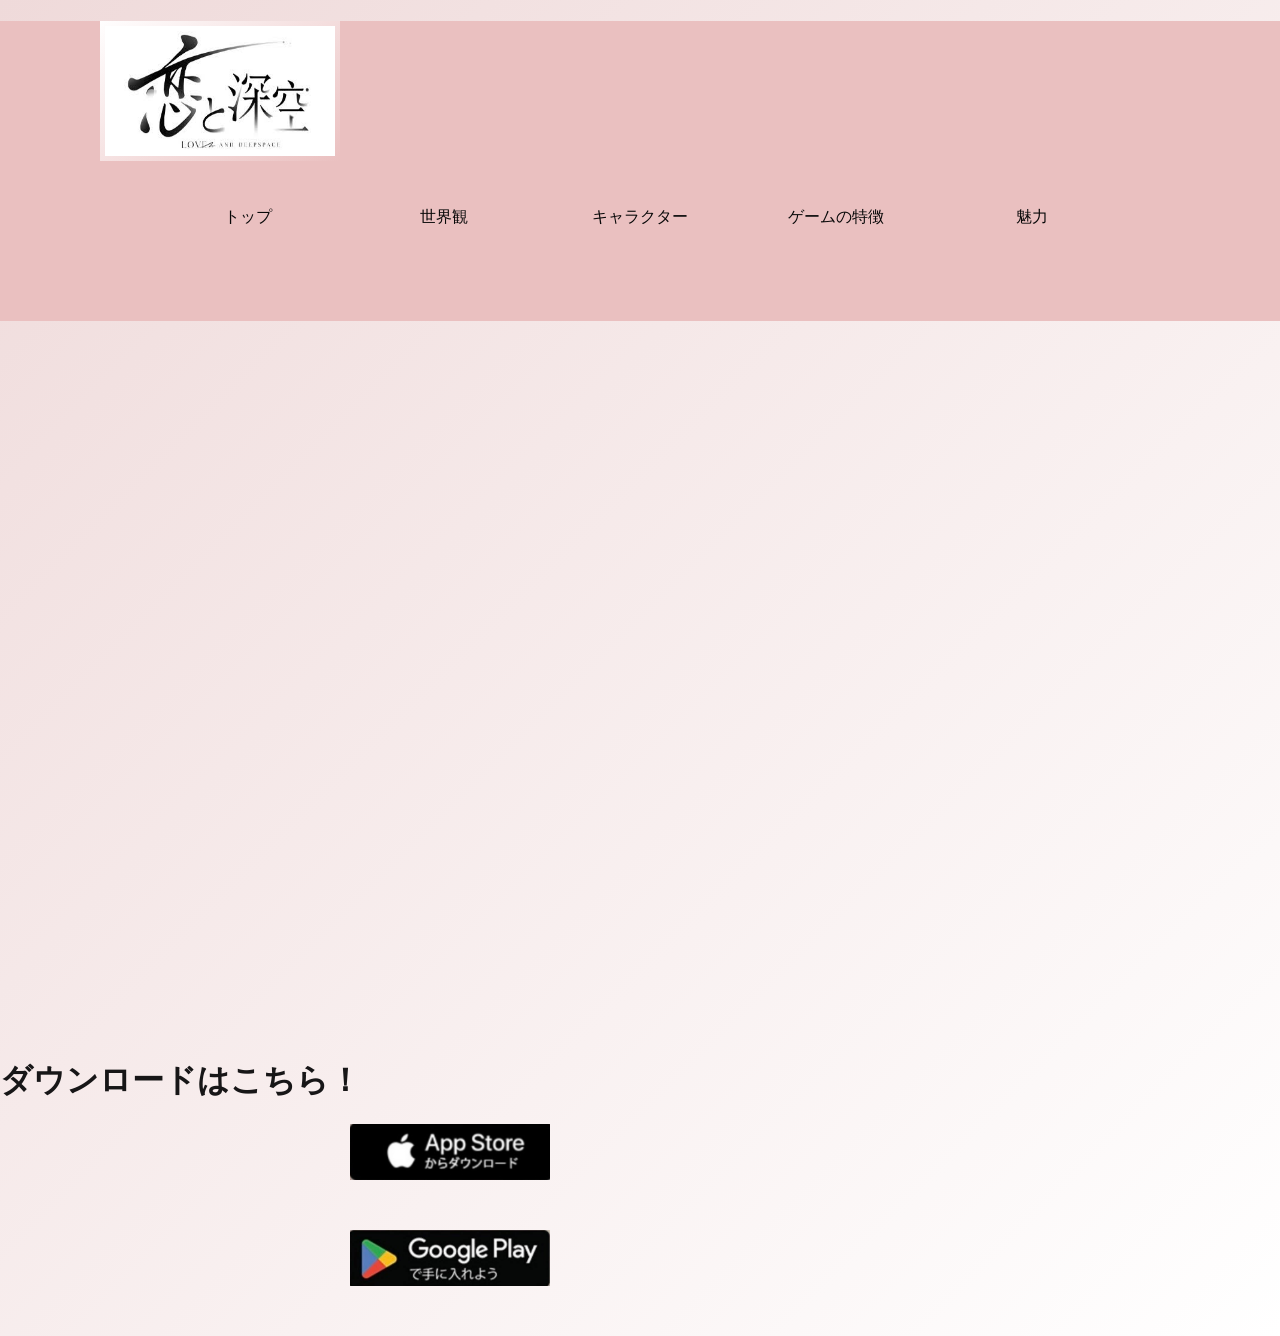
<file: index.html>
<!DOCTYPE html>
<html lang="ja">

<html>
   
    <!-- ヘッダー -->
    <head>
        <meta charset="UTF-8">
        <title>トップ/恋と深空プロモーションページ</title>
        <link rel="stylesheet" href="css/LDSstyle.css">
          <link rel="preconnect" href="https://fonts.googleapis.com">


    </head>



    <body>
      <header>
          <h1><img src="photo/IMG_1602.JPG" alt="ロゴ"></h1>

          <!-- グローバルナビゲーション -->
           <nav id="global_navi">
              <ul>
                 <li class="current"><a href="promotion.html">トップ</a></li>
                 <li><a href="LDSworld.html">世界観</a></li>
                 <li><a href="LDScharacter.html">キャラクター</a></li>
                  <li><a href="LDSgame.html">ゲームの特徴</a></li>
                  <li><a href="LDSpoint.html">魅力</a></li>
             </ul>
            </nav>
      </header>

     <!-- メインビジュアル -->
      
</div>
     <div id="main_visual">
     <p>
        <img src="photo/IMG_1695.jpg" alt="トップ画像">
        <img src="photo/IMG_1691.jpg" alt="トップ画像">
        <img src="photo/IMG_1692.jpg" alt="トップ画像">
        <img src="photo/IMG_1693.jpg" alt="トップ画像">
        <img src="photo/IMG_1694.jpg" alt="トップ画像">
     </p>
     </div>

     
    


       <!-- フッター -->
      <div id="footer">
                      <h1>ダウンロードはこちら！</h1>
                  <h2>
                     <div id="footer_contact"><a href="https://apps.apple.com/jp/app/%E6%81%8B%E3%81%A8%E6%B7%B1%E7%A9%BA/id6443467980"><img src="photo/IMG_1625.jpg" alt="ダウンロードApple"></a></div>
                     <div id="footer_contact"><a href="https://play.google.com/store/apps/details?id=com.papegames.lysk.jp&hl=ja"><img src="photo/IMG_1624.jpg" alt="ダウンロードGoogle"></a></div>
                  </h2>
          </div>   
      </div>
    </body>
</html>
</file>
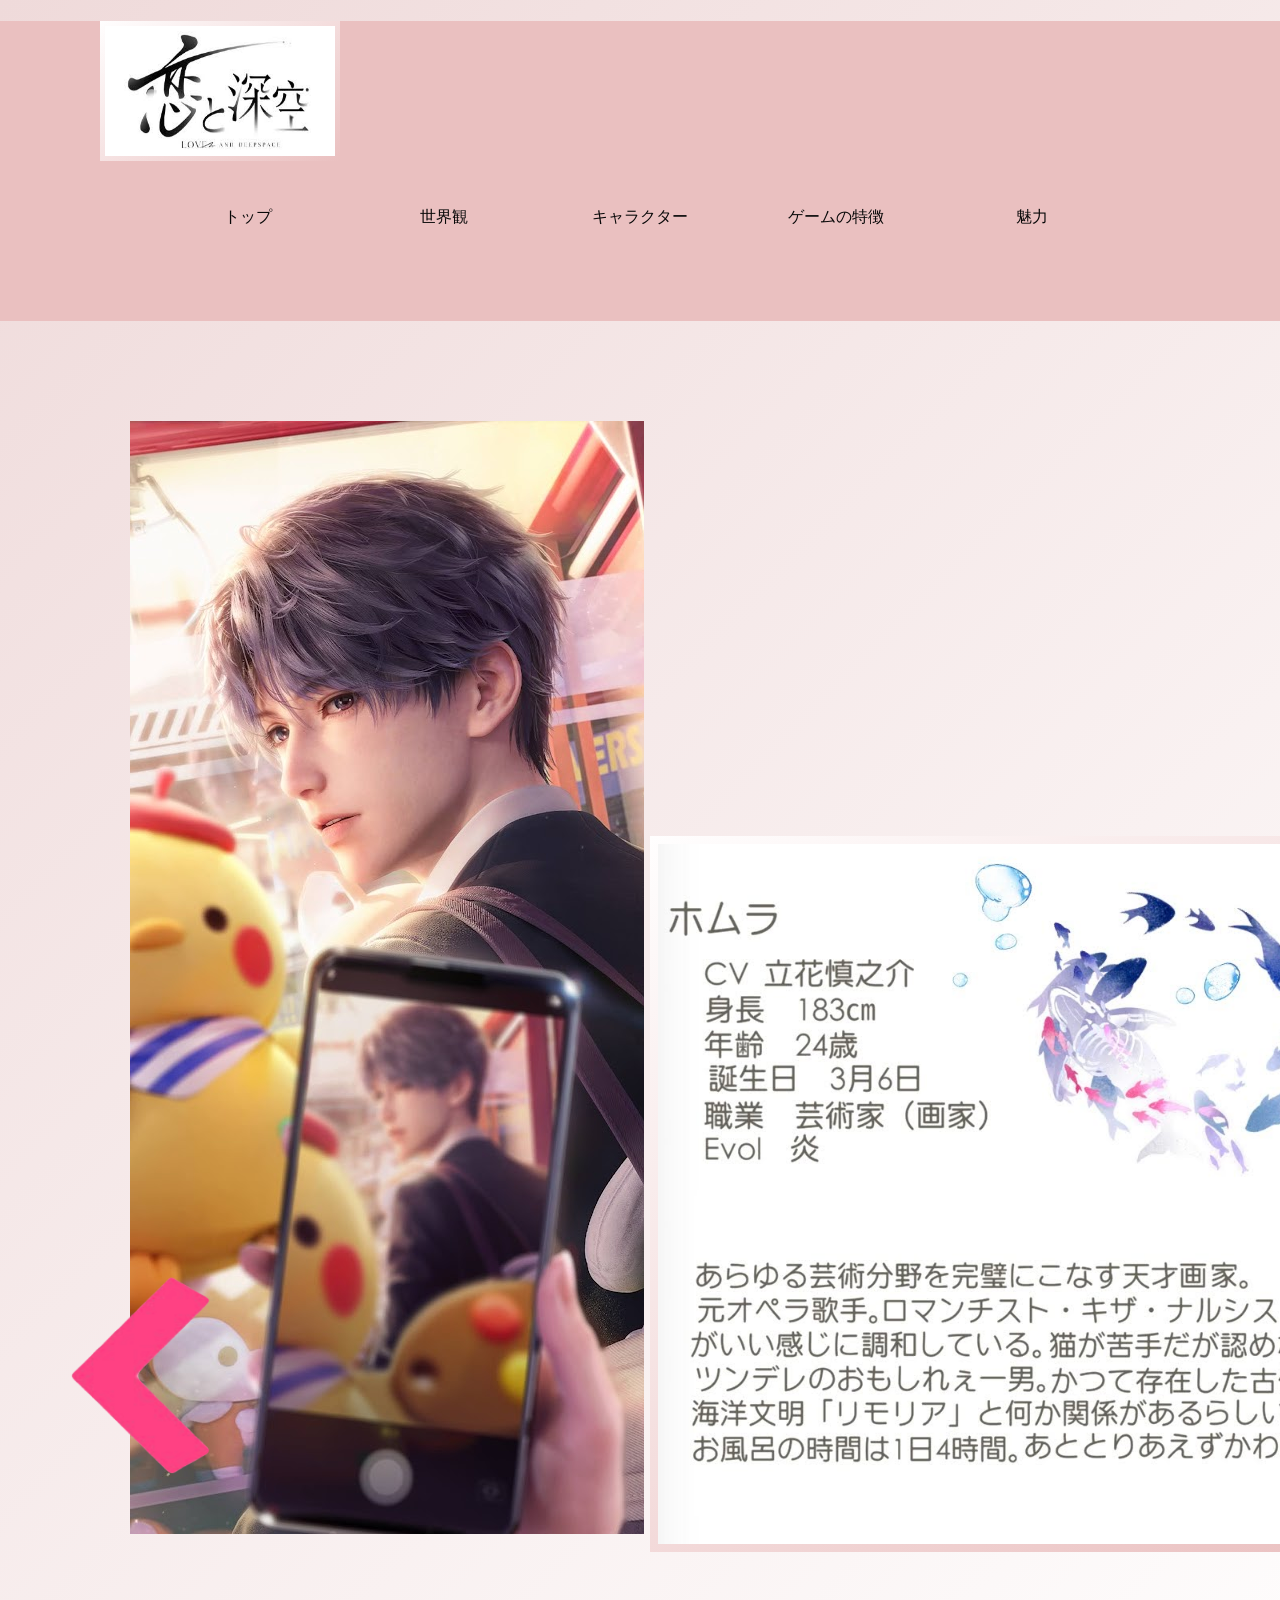
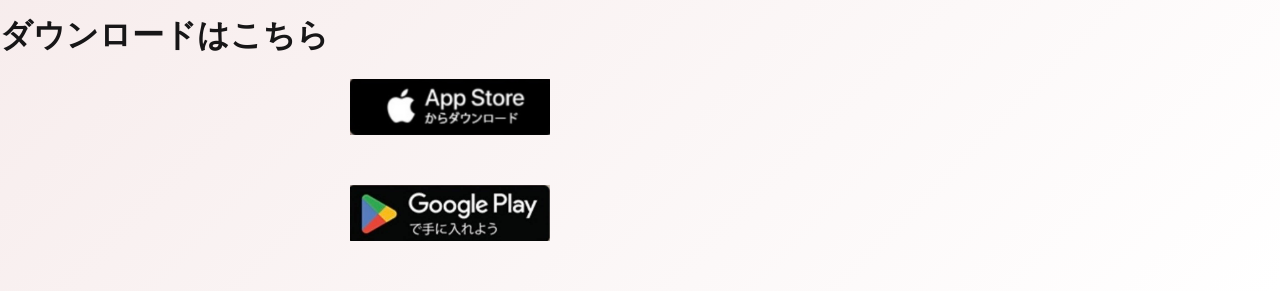
<file: homura.html>
<!DOCTYPE html>
<html lang="ja">

<html>
    <!-- ヘッダー -->
    <head>
        <meta charset="UTF-8">
        <title>トップ/恋と深空プロモーションページ</title>
        <link rel="stylesheet" href="css/LDSstyle.css">
    </head>


    <body>
      <header>
          <h1><img src="photo/IMG_1602.JPG" alt="ロゴ"></h1>

          <!-- グローバルナビゲーション -->
           <nav id="global_navi">
              <ul>
                 <li class="current"><a href="promotion.html">トップ</a></li>
                 <li><a href="LDSworld.html">世界観</a></li>
                 <li><a href="LDScharacter.html">キャラクター</a></li>
                  <li><a href="LDSgame.html">ゲームの特徴</a></li>
                  <li><a href="LDSpoint.html">魅力</a></li>
             </ul>
            </nav>
      </header>

      <wrapper>
          <section id="rei1">
           <img src="photo/IMG_1654.jpg" alt="">
        </section>

        <section id="rei2">
          <img src="photo/IMG_1788.jpg" alt="">
        </section>

         <section id="yajirusi">
        <a href="rei.html"><img src="photo/IMG_1801.PNG"></a>
        </section>
        <section id="yajirusi2">
        <a href="sin.html"><img src="photo/IMG_1800.PNG"></a>
        </section>

      </wrapper>


      <div id="footer">
                      <h1>ダウンロードはこちら</h1>
                  <h2>
                     <div id="footer_contact"><a href="https://apps.apple.com/jp/app/%E6%81%8B%E3%81%A8%E6%B7%B1%E7%A9%BA/id6443467980"><img src="photo/IMG_1625.jpg" alt="ダウンロードApple"></a></div>
                     <div id="footer_contact"><a href="https://play.google.com/store/apps/details?id=com.papegames.lysk.jp&hl=ja"><img src="photo/IMG_1624.jpg" alt="ダウンロードGoogle"></a></div>
                  </h2>
          </div>   
      </div>
    </body>
</html>
</file>
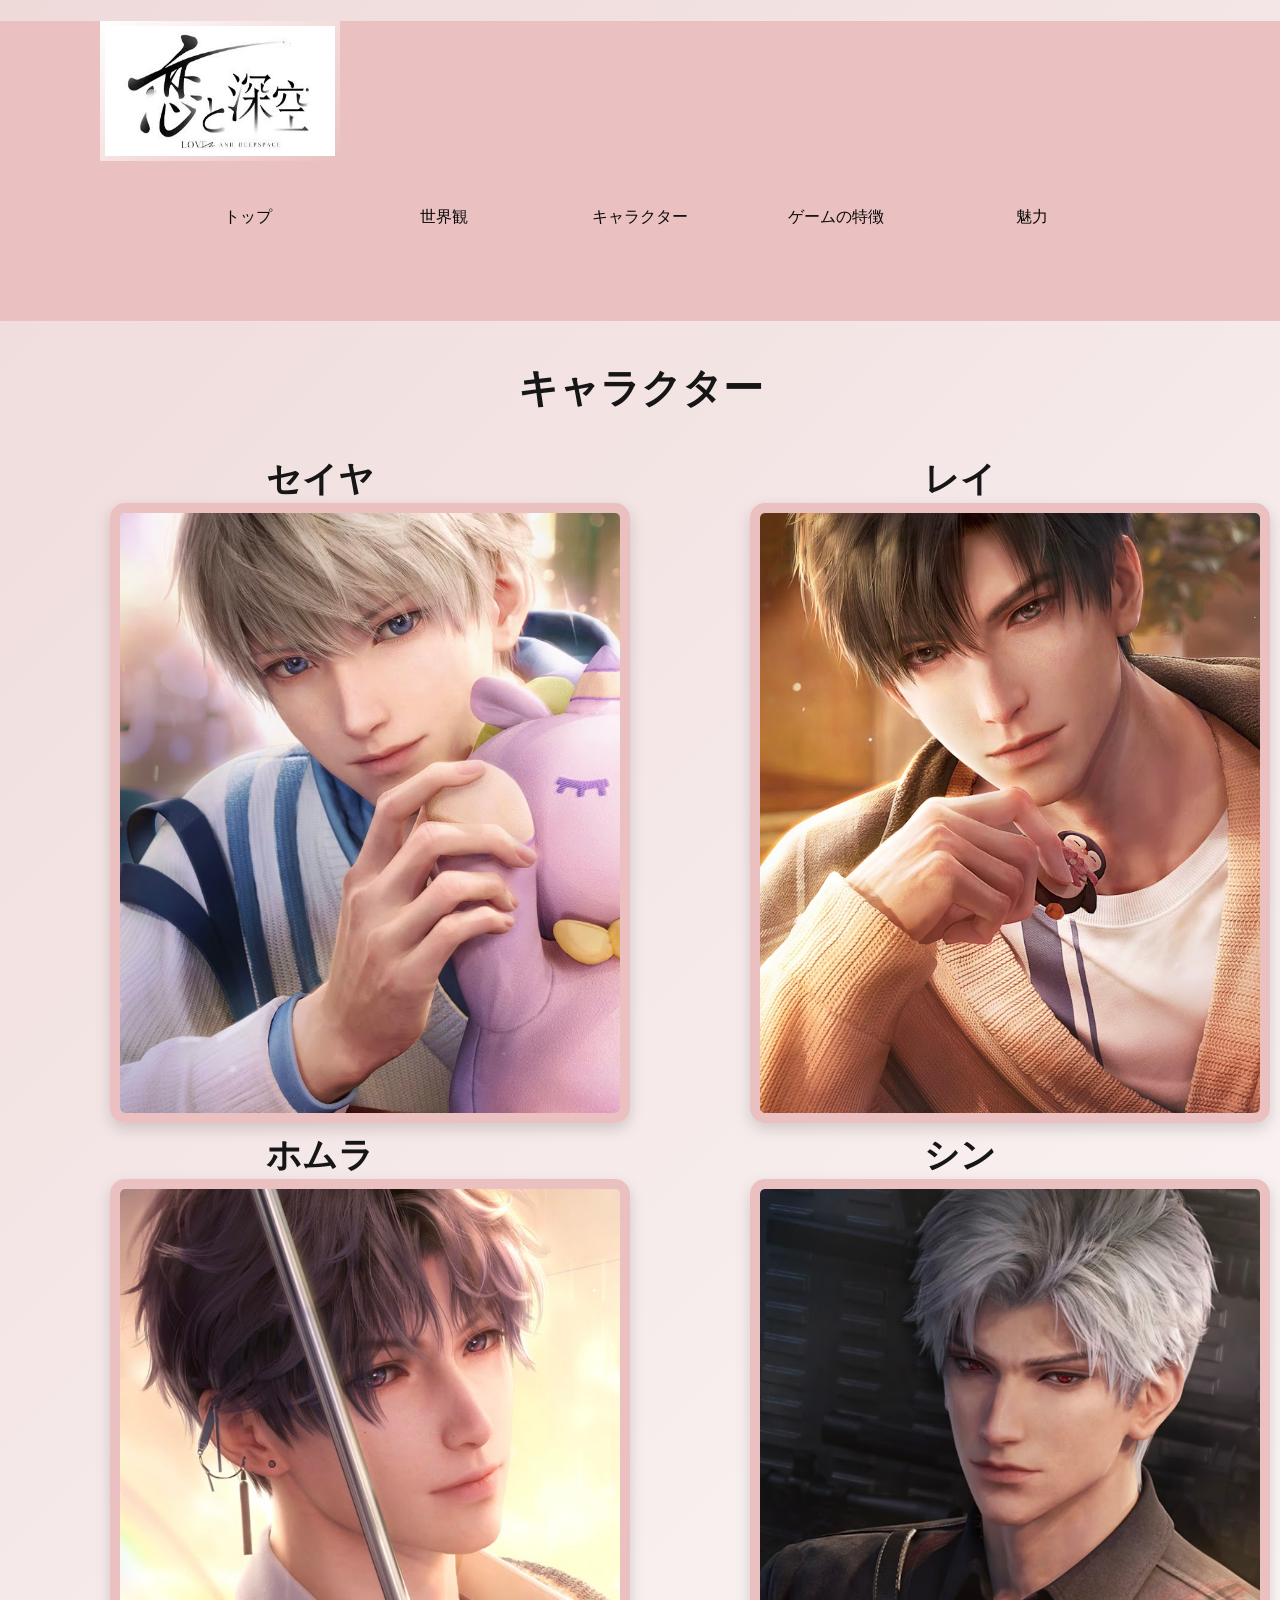
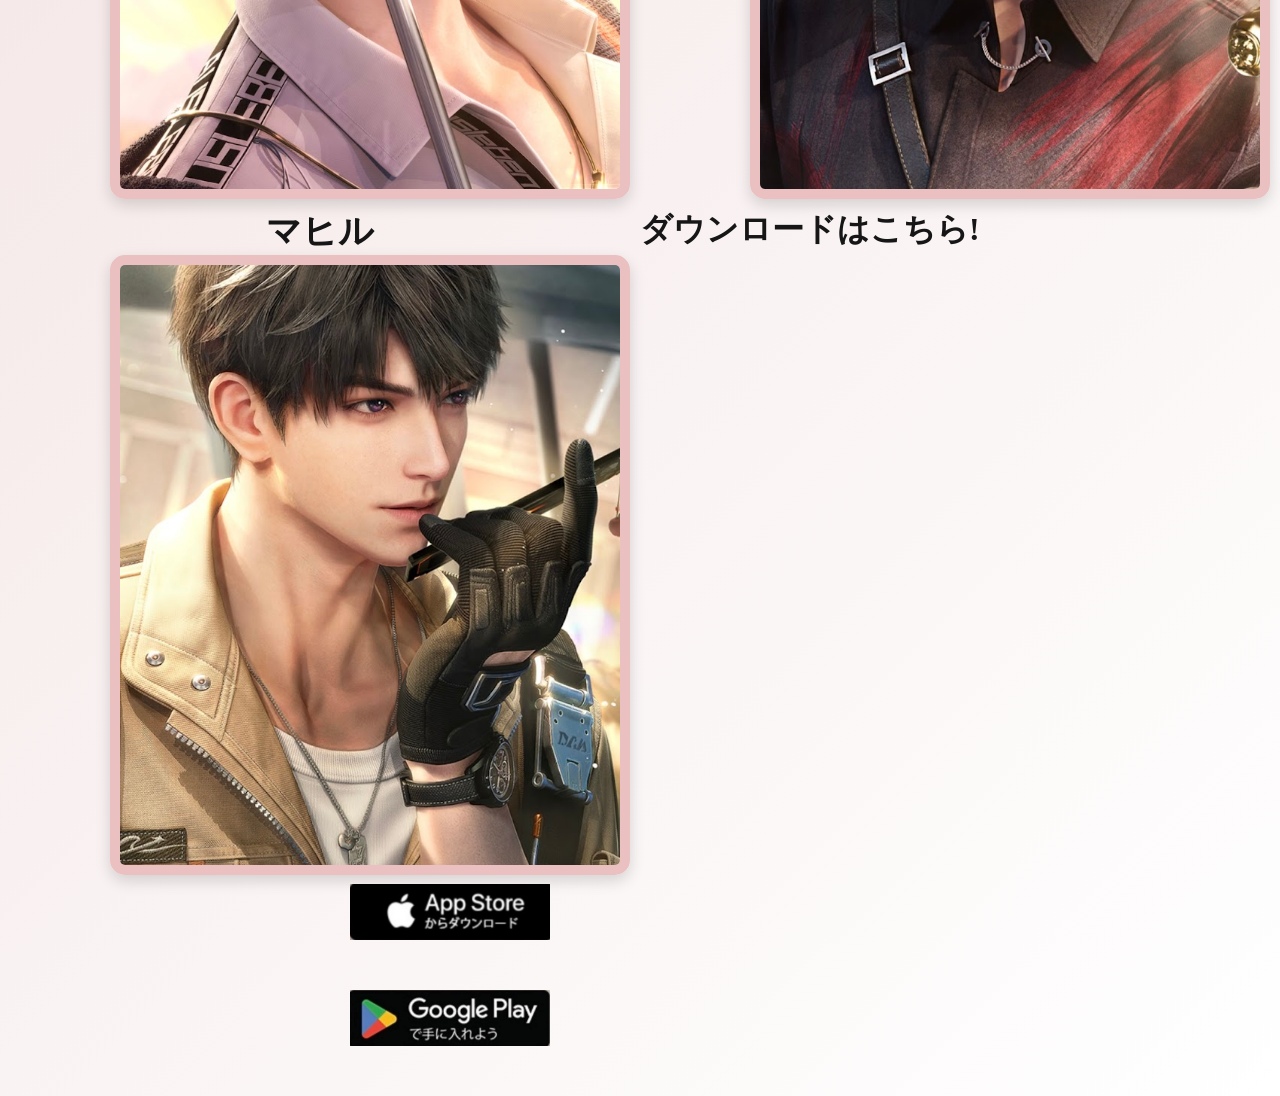
<file: LDScharacter.html>
<!DOCTYPE html>
<html lang="ja">

<html>
    <!-- ヘッダー -->
    <head>
        <meta charset="UTF-8">
        <title>キャラクター/恋と深空プロモーションページ</title>
        <link rel="stylesheet" href="css/LDSstyle.css">
        <link rel="preconnect" href="https://fonts.googleapis.com">

    </head>


    <body>
      <header>
          <h1><img src="photo/IMG_1602.JPG" alt="ロゴ"></h1>

          <!-- グローバルナビゲーション -->
           <nav id="global_navi">
              <ul>
                 <li class="current"><a href="promotion.html">トップ</a></li>
                 <li><a href="LDSworld.html">世界観</a></li>
                 <li><a href="LDScharacter.html">キャラクター</a></li>
                  <li><a href="LDSgame.html">ゲームの特徴</a></li>
                  <li><a href="LDSpoint.html">魅力</a></li>
             </ul>
            </nav>
      </header>

      <article>
        <section id="character">
          <h1>キャラクター</h1>
          <ul>
            <li>セイヤ<br><a href="seiya.html"><img src="photo/IMG_1645.jpg" alt=""></a></li>
            <li>レイ<br><a href="rei.html"><img src="photo/IMG_1652.jpg" alt=""></a></li>
            <li>ホムラ<br><a href="homura.html"><img src="photo/IMG_1657.jpg" alt=""></a></li>
            <li>シン<br><a href="sin.html"><img src="photo/IMG_1661 (1).jpg" alt=""></a></li>
            <li>マヒル<br><a href="mahiru.html"><img src="photo/IMG_1666 (1).jpg" alt=""></a></li>
          </ul>
        </section>
      </article>

     


       <!-- フッター -->
      <div id="footer">
                   <h1>ダウンロードはこちら!</h1>
                  <h2>
                     <div id="footer_contact"><a href="https://apps.apple.com/jp/app/%E6%81%8B%E3%81%A8%E6%B7%B1%E7%A9%BA/id6443467980"><img src="photo/IMG_1625.jpg" alt="ダウンロードApple"></a></div>
                     <div id="footer_contact"><a href="https://play.google.com/store/apps/details?id=com.papegames.lysk.jp&hl=ja"><img src="photo/IMG_1624.jpg" alt="ダウンロードGoogle"></a></div>
                  </h2>
          </div>   
      </div>
    </body>
</html>
</file>
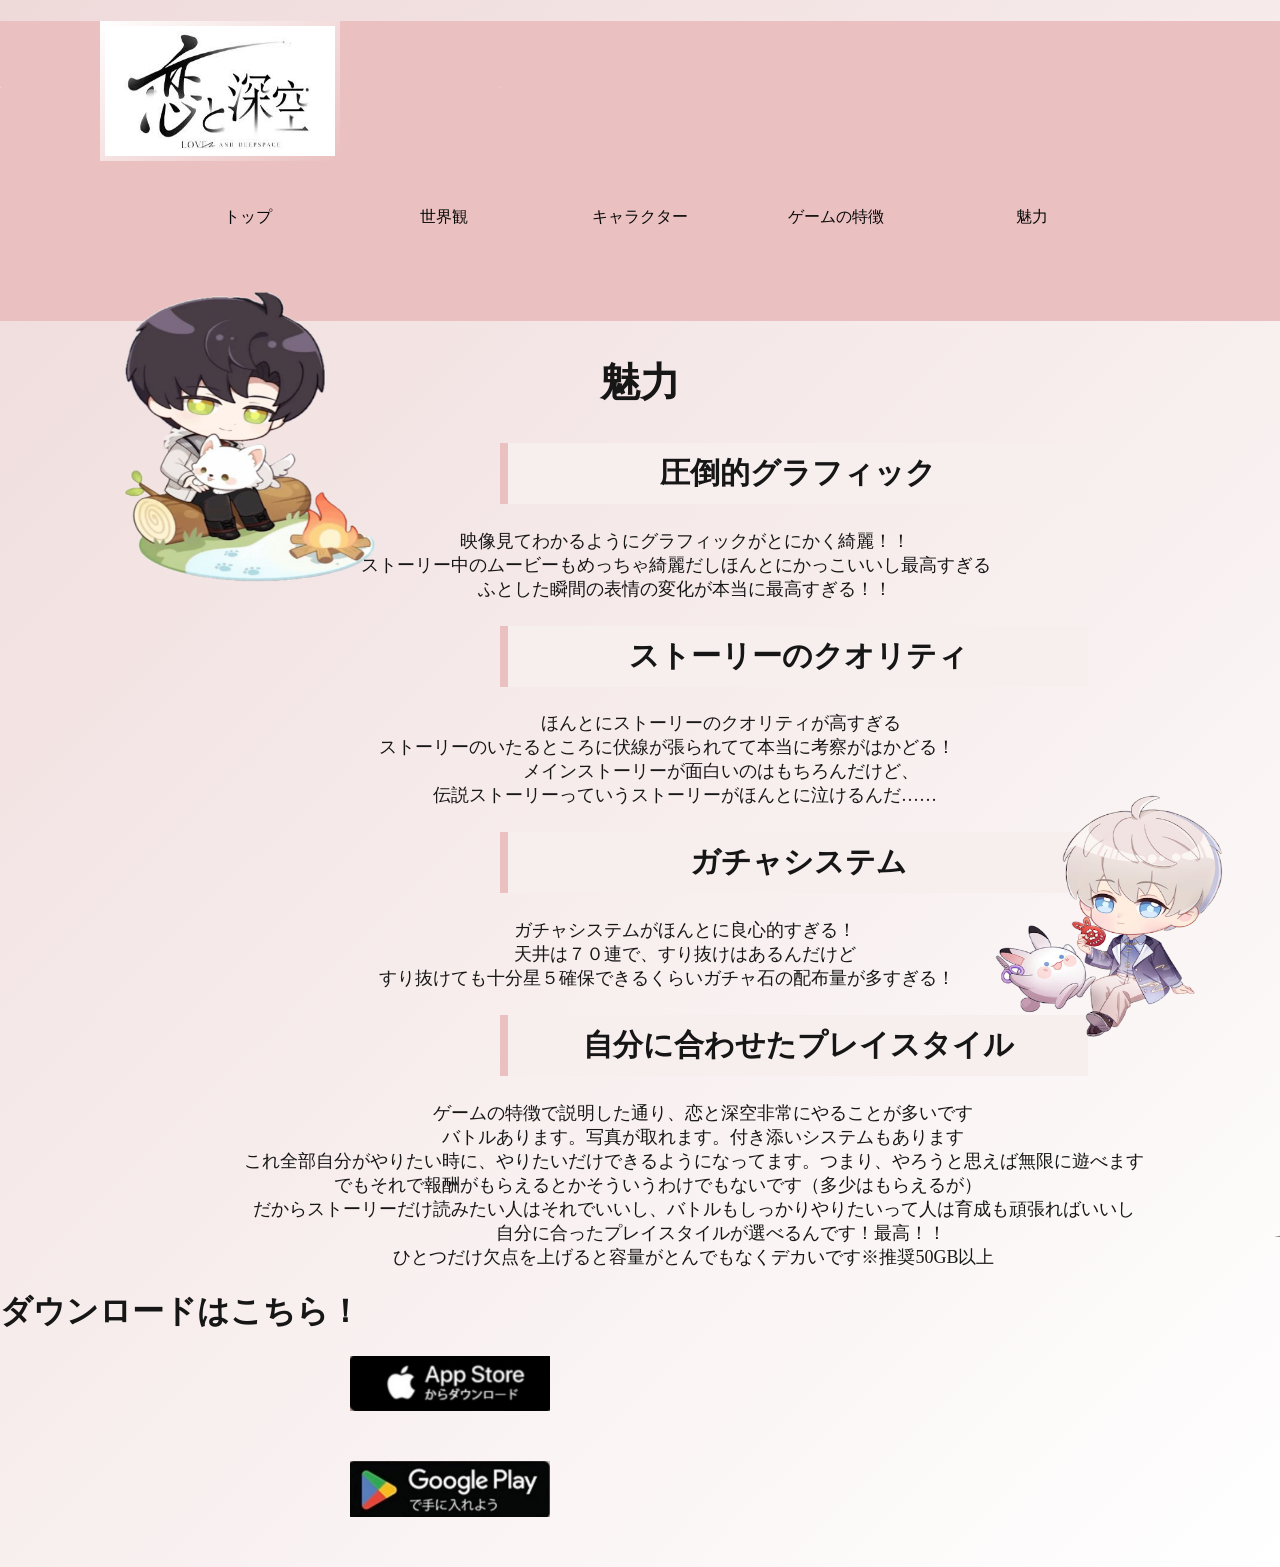
<file: LDSpoint.html>
<!DOCTYPE html>
<html lang="ja">

<html>
   
    <!-- ヘッダー -->
    <head>
        <meta charset="UTF-8">
        <title>魅力/恋と深空プロモーションページ</title>
        <link rel="stylesheet" href="css/LDSstyle.css">
          <link rel="preconnect" href="https://fonts.googleapis.com">


    </head>



    <body>
      <header>
          <h1><img src="photo/IMG_1602.JPG" alt="ロゴ"></h1>

          <!-- グローバルナビゲーション -->
           <nav id="global_navi">
              <ul>
                 <li class="current"><a href="promotion.html">トップ</a></li>
                 <li><a href="LDSworld.html">世界観</a></li>
                 <li><a href="LDScharacter.html">キャラクター</a></li>
                  <li><a href="LDSgame.html">ゲームの特徴</a></li>
                  <li><a href="LDSpoint.html">魅力</a></li>
             </ul>
            </nav>
      </header>
     
     <section id="mi1">
       <h1>魅力</h1>
        <h2>圧倒的グラフィック</h2>
        <p>
            　　　　　映像見てわかるようにグラフィックがとにかく綺麗！！<br>
            　　　　ストーリー中のムービーもめっちゃ綺麗だしほんとにかっこいいし最高すぎる<br>
            　　　　　ふとした瞬間の表情の変化が本当に最高すぎる！！<br>
        </p>
     </section>
     <section id="mi1">
        <h2>ストーリーのクオリティ</h2>
        <p>
          　　　　　　　　　ほんとにストーリーのクオリティが高すぎる<br>
          　　　ストーリーのいたるところに伏線が張られてて本当に考察がはかどる！<br>
          　　　　　　　　　メインストーリーが面白いのはもちろんだけど、<br>
          　　　　　伝説ストーリーっていうストーリーがほんとに泣けるんだ……
        </p>

     </section>

     <section id="mi1">
        <h2>ガチャシステム</h2>
        <p>
          　　　　　ガチャシステムがほんとに良心的すぎる！<br>
          　　　　　天井は７０連で、すり抜けはあるんだけど<br>
          　　　すり抜けても十分星５確保できるくらいガチャ石の配布量が多すぎる！<br>
        </p>

     </section>

     <section id="mi1">
      <h2>自分に合わせたプレイスタイル</h2>
      <p>
         　　　　　　　ゲームの特徴で説明した通り、恋と深空非常にやることが多いです<br>
         　　　　　　　バトルあります。写真が取れます。付き添いシステムもあります<br>
         　　　　　　これ全部自分がやりたい時に、やりたいだけできるようになってます。つまり、やろうと思えば無限に遊べます<br>
         
         　　でもそれで報酬がもらえるとかそういうわけでもないです（多少はもらえるが）<br>
         　　　　　　だからストーリーだけ読みたい人はそれでいいし、バトルもしっかりやりたいって人は育成も頑張ればいいし<br>
         　　　　　　　　　自分に合ったプレイスタイルが選べるんです！最高！！<br>
         
         　　　　　　ひとつだけ欠点を上げると容量がとんでもなくデカいです※推奨50GB以上
      </p>
      <img src="photo/IMG_1802.PNG" alt="">
     </section>

     <section id="mi2">
      <img src="photo/IMG_1804.PNG" alt="">
     </section>
     
    


       <!-- フッター -->
      <div id="footer">
                      <h1>ダウンロードはこちら！</h1>
                  <h2>
                     <div id="footer_contact"><a href="https://apps.apple.com/jp/app/%E6%81%8B%E3%81%A8%E6%B7%B1%E7%A9%BA/id6443467980"><img src="photo/IMG_1625.jpg" alt="ダウンロードApple"></a></div>
                     <div id="footer_contact"><a href="https://play.google.com/store/apps/details?id=com.papegames.lysk.jp&hl=ja"><img src="photo/IMG_1624.jpg" alt="ダウンロードGoogle"></a></div>
                  </h2>
          </div>   
      </div>
    </body>
</html>
</file>
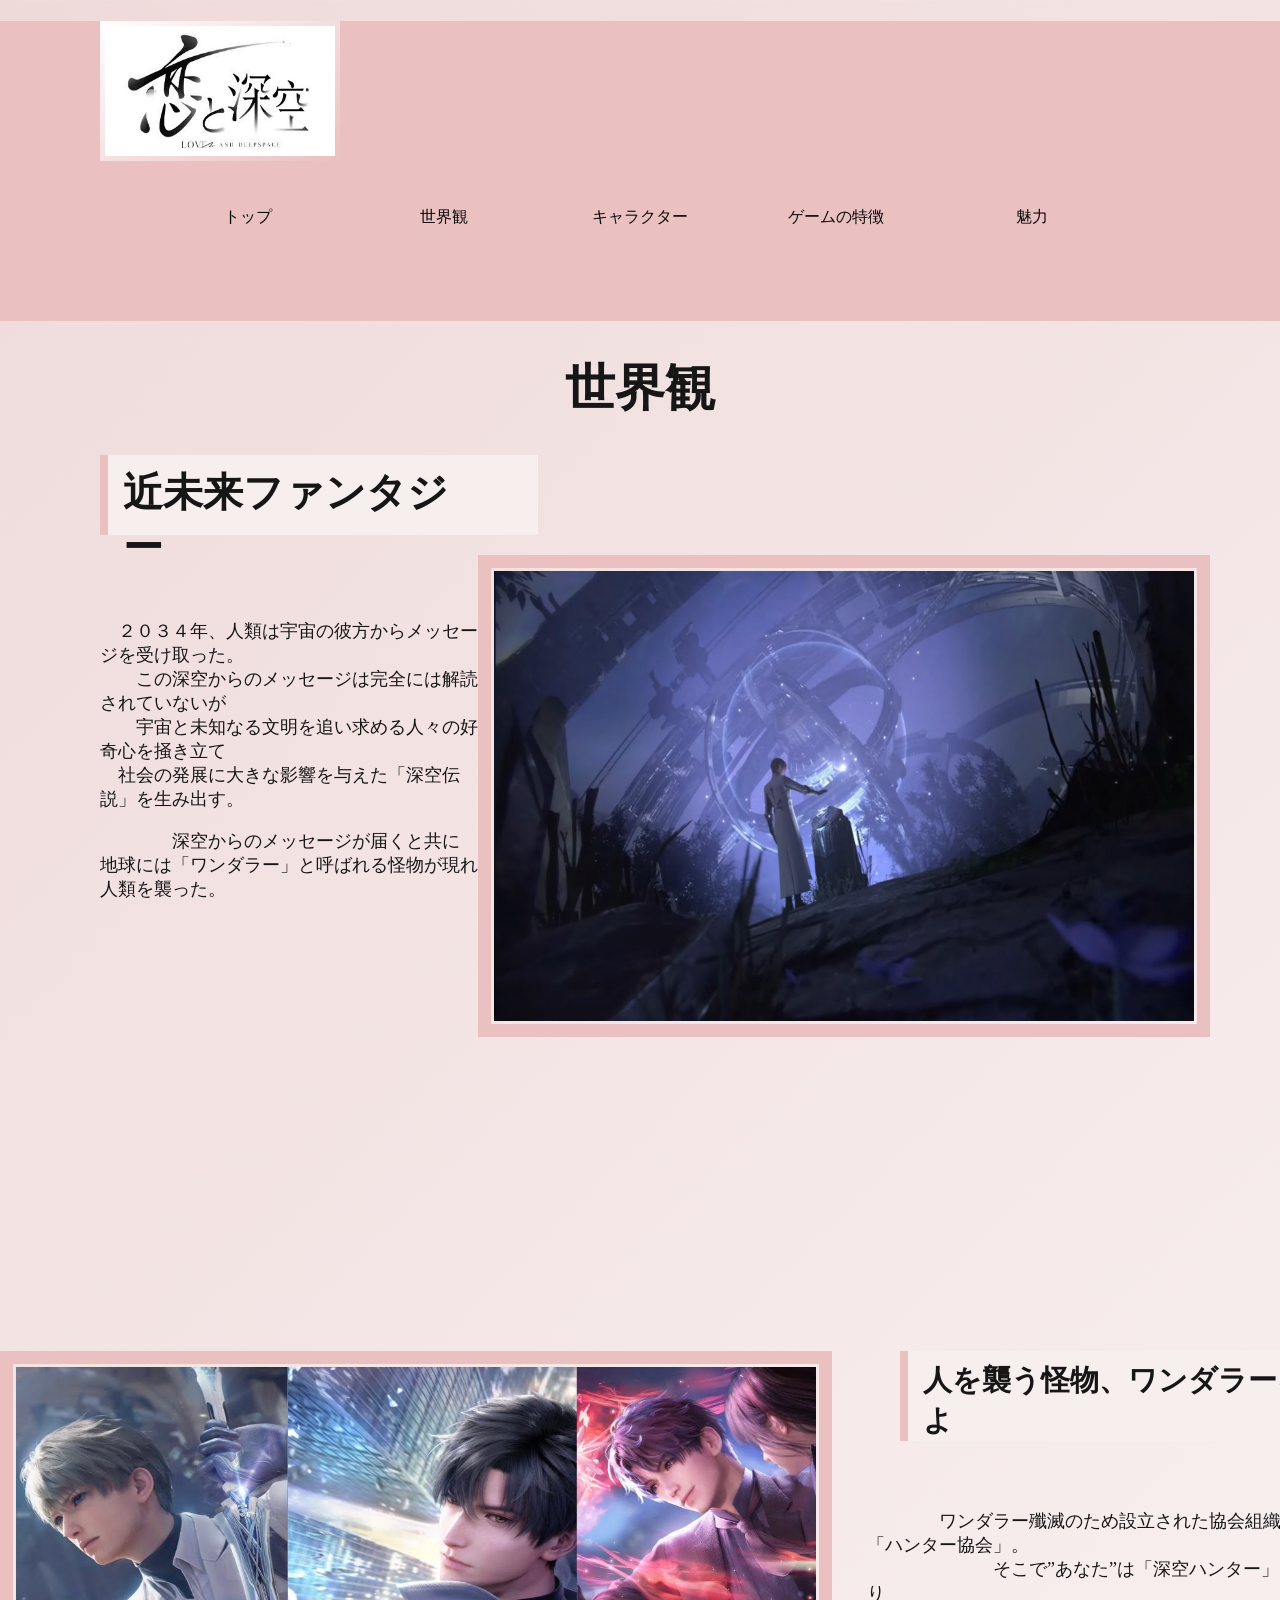
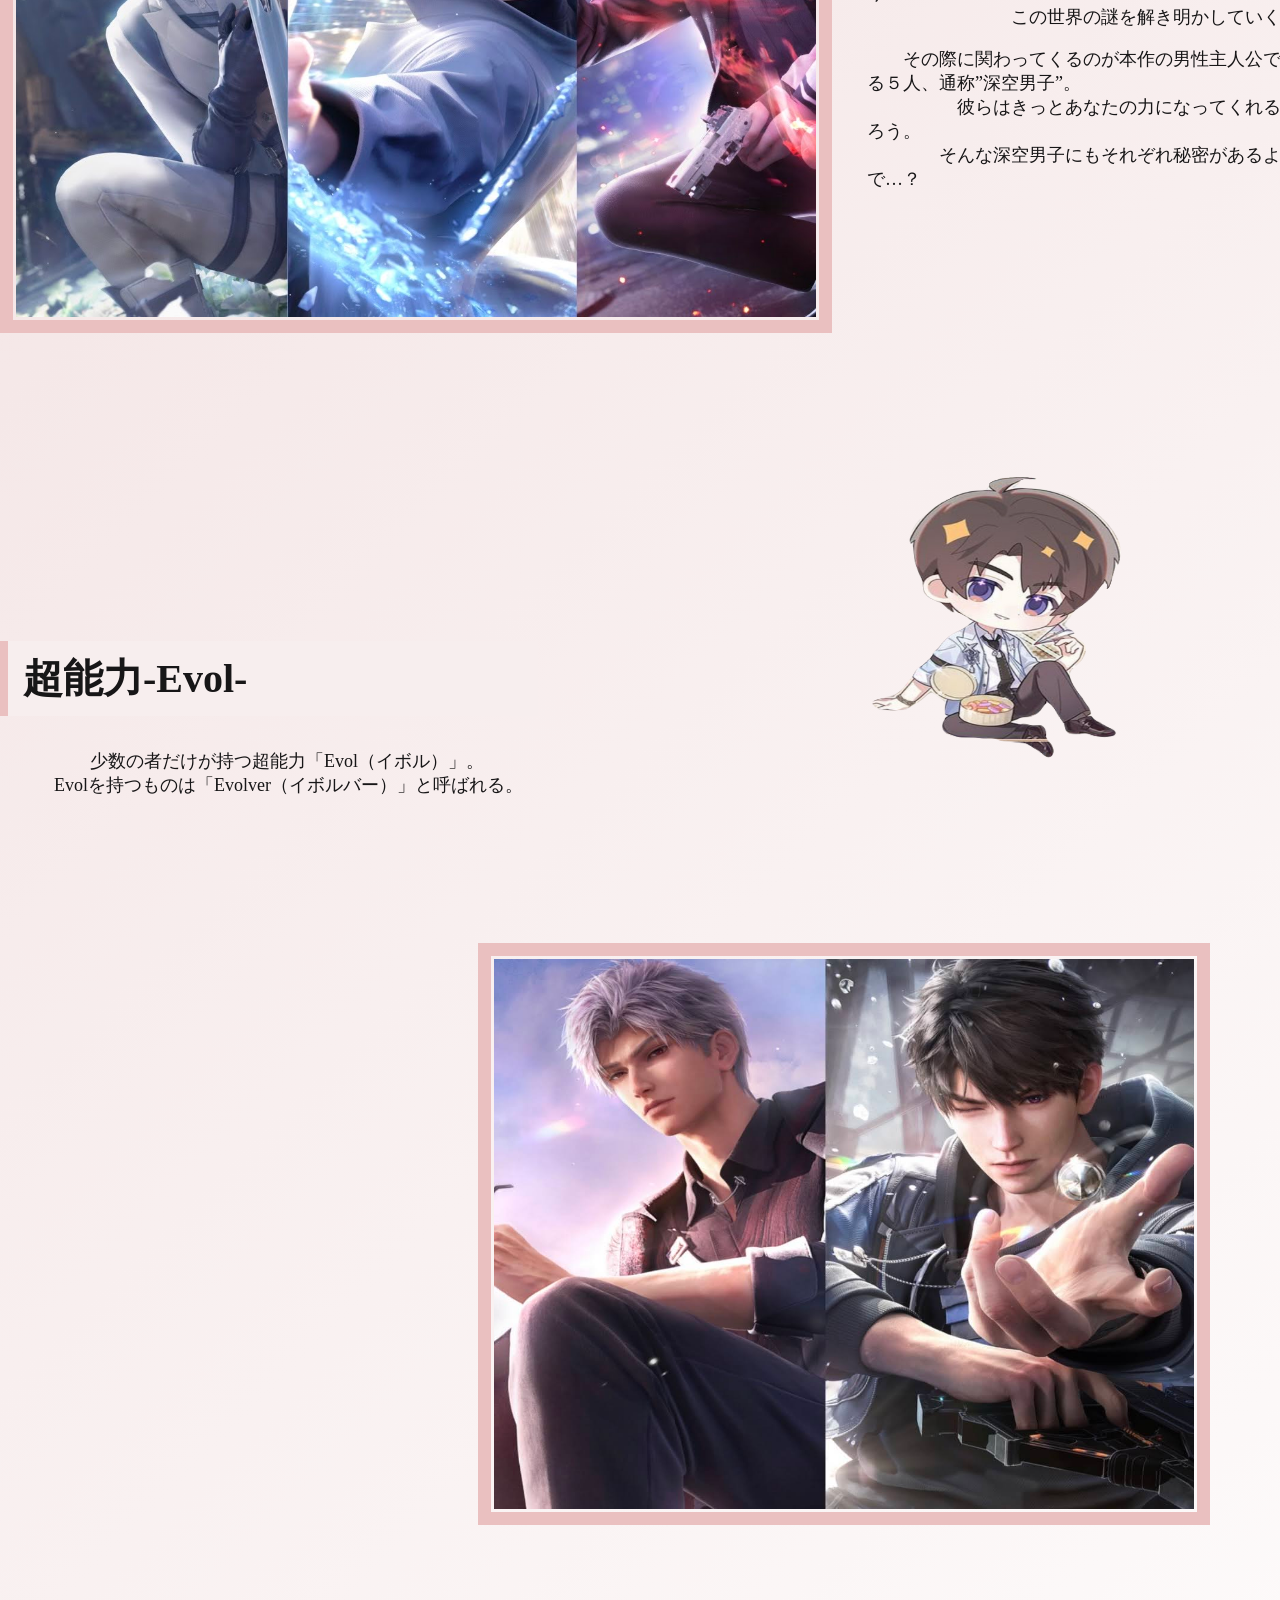
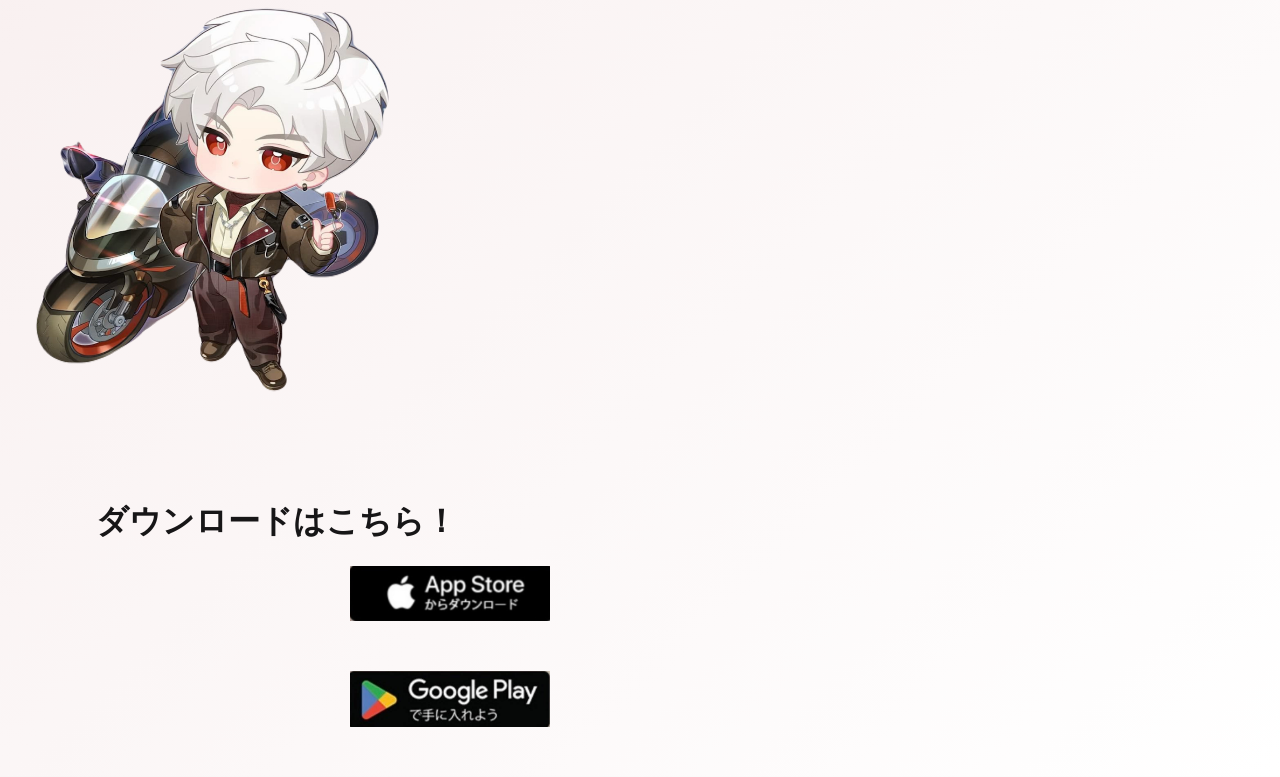
<file: LDSworld.html>
<!DOCTYPE html>
<html lang="ja">


<html>
    <!-- ヘッダー -->
    <head>
        <meta charset="UTF-8">
        <title>世界観/恋と深空プロモーションページ</title>
        <link rel="stylesheet" href="css/LDSstyle.css">
        <link rel="preconnect" href="https://fonts.googleapis.com">
    </head>


    <body>
      <header>
          <h1><img src="photo/IMG_1602.JPG" alt="ロゴ"></h1>

          <!-- グローバルナビゲーション -->
           <nav id="global_navi">
              <ul>
                 <li class="current"><a href="promotion.html">トップ</a></li>
                 <li><a href="LDSworld.html">世界観</a></li>
                 <li><a href="LDScharacter.html">キャラクター</a></li>
                  <li><a href="LDSgame.html">ゲームの特徴</a></li>
                  <li><a href="LDSpoint.html">魅力</a></li>
             </ul>
            </nav>
      </header>

     <div id="World">
         <h1>世界観</h1>
          <section id="mirai">
            <img src="photo/IMG_1628.jpg" alt="深空トンネル">
    
           <h2>近未来ファンタジー</h2>
          <p>
            　２０３４年、人類は宇宙の彼方からメッセージを受け取った。<br>
            　　この深空からのメッセージは完全には解読されていないが<br>
            　　宇宙と未知なる文明を追い求める人々の好奇心を掻き立て<br>
            　社会の発展に大きな影響を与えた「深空伝説」を生み出す。
          </p> 
          <p>
            　　　　深空からのメッセージが届くと共に<br>   
            地球には「ワンダラー」と呼ばれる怪物が現れ人類を襲った。
          </p>
          </section>

         <section id="batol">
               <img src="photo/batl.jpg" alt="バトル">
       
             <h2>
                    人を襲う怪物、ワンダラーを殲滅せよ
             </h2>
              <p>
                 　　　　ワンダラー殲滅のため設立された協会組織「ハンター協会」。<br>
                 　　　　　　　そこで”あなた”は「深空ハンター」となり<br>
                 　　　　　　　　この世界の謎を解き明かしていく。<br>
                   <p>
                      　　その際に関わってくるのが本作の男性主人公である５人、通称”深空男子”。<br>
                       　　　　　彼らはきっとあなたの力になってくれるだろう。<br>
                       　　　　そんな深空男子にもそれぞれ秘密があるようで…？ 
                    </p> 
               </p>
          </section>

          <section id="batol2">
            <img src="photo/IMG_1807.PNG" alt="">
          </section>

          <section id="Evol">
             <img src="photo/IMG_1641.jpg" alt="">
              <h2>超能力-Evol-</h2>
              <p>
               
                　　　　　少数の者だけが持つ超能力「Evol（イボル）」。<br>
                　　　Evolを持つものは「Evolver（イボルバー）」と呼ばれる。
              </p>
              
          </section>

          <section id="sin">
          <img  src="photo/IMG_1776.PNG" alt="">
          </section>
           
     </div>

        

        
       <!-- フッター -->
      <div id="footer">
                      <h1>　　　ダウンロードはこちら！</h1>
                  <h2>
                     <div id="footer_contact"><a href="https://apps.apple.com/jp/app/%E6%81%8B%E3%81%A8%E6%B7%B1%E7%A9%BA/id6443467980"><img src="photo/IMG_1625.jpg" alt="ダウンロードApple"></a></div>
                     <div id="footer_contact"><a href="https://play.google.com/store/apps/details?id=com.papegames.lysk.jp&hl=ja"><img src="photo/IMG_1624.jpg" alt="ダウンロードGoogle"></a></div>
                  </h2>
          </div>   
      </div>

      
    </body>
</html>
</file>
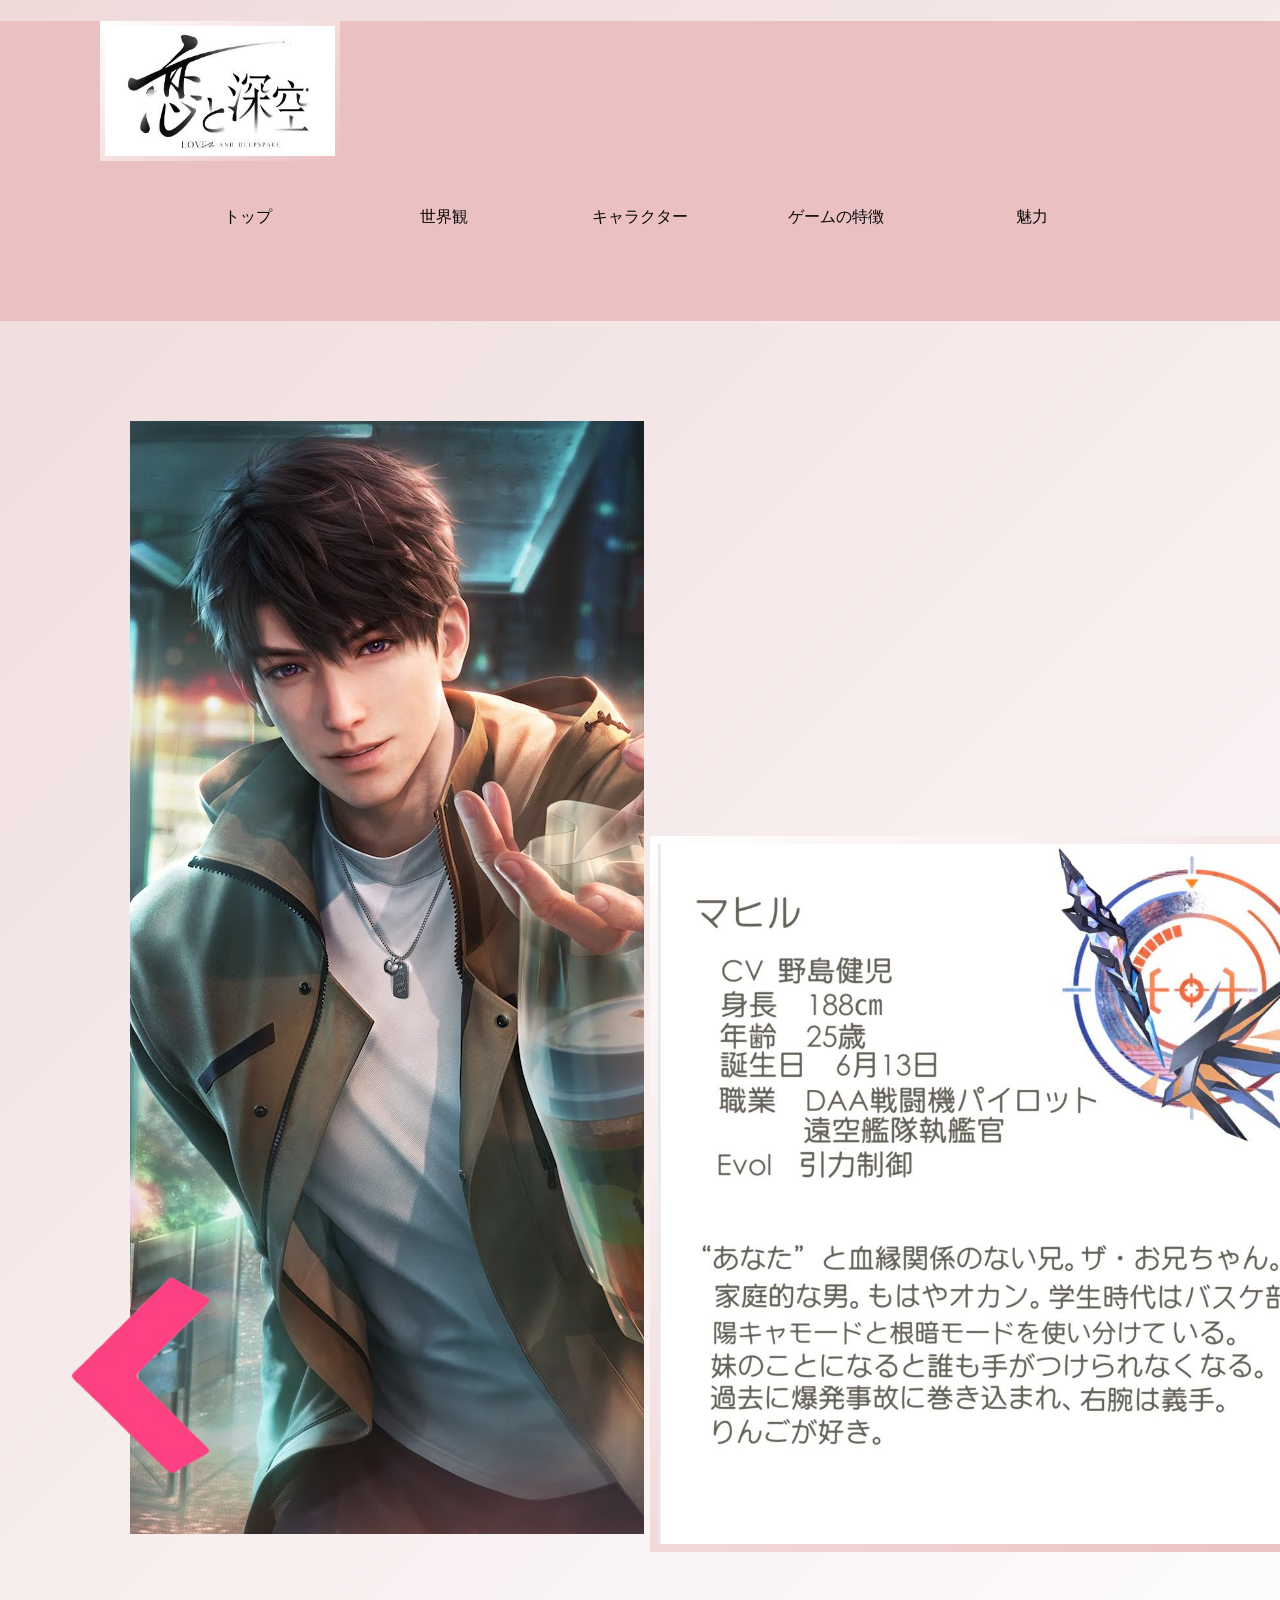
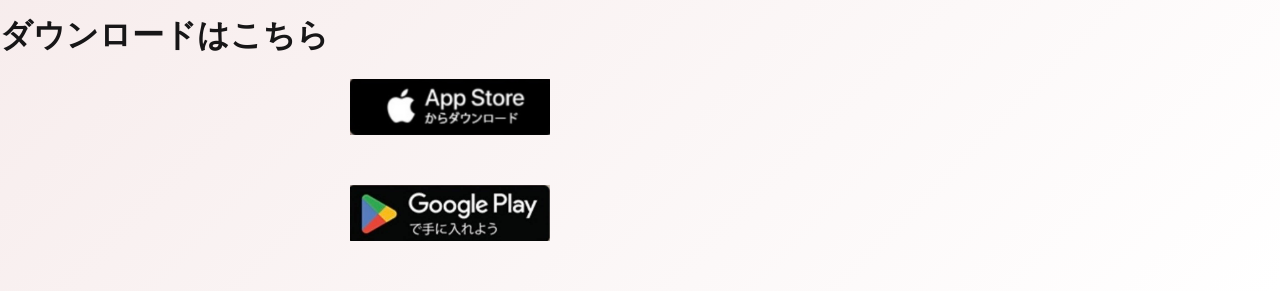
<file: mahiru.html>
<!DOCTYPE html>
<html lang="ja">

<html>
    <!-- ヘッダー -->
    <head>
        <meta charset="UTF-8">
        <title>トップ/恋と深空プロモーションページ</title>
        <link rel="stylesheet" href="css/LDSstyle.css">
    </head>


    <body>
      <header>
          <h1><img src="photo/IMG_1602.JPG" alt="ロゴ"></h1>

          <!-- グローバルナビゲーション -->
           <nav id="global_navi">
              <ul>
                 <li class="current"><a href="promotion.html">トップ</a></li>
                 <li><a href="LDSworld.html">世界観</a></li>
                 <li><a href="LDScharacter.html">キャラクター</a></li>
                  <li><a href="LDSgame.html">ゲームの特徴</a></li>
                  <li><a href="LDSpoint.html">魅力</a></li>
             </ul>
            </nav>
      </header>

      <wrapper>
          <section id="rei1">
           <img src="photo/IMG_1665.jpg" alt="">
        </section>

        <section id="rei2">
          <img src="photo/IMG_1790.jpg" alt="">
        </section>

         <section id="yajirusi">
        <a href="sin.html"><img src="photo/IMG_1801.PNG"></a>
        </section>
        <section id="yajirusi2">
        <a href="seiya.html"><img src="photo/IMG_1800.PNG"></a>
        </section>

      </wrapper>


     <div id="footer">
                      <h1>ダウンロードはこちら</h1>
                  <h2>
                     <div id="footer_contact"><a href="https://apps.apple.com/jp/app/%E6%81%8B%E3%81%A8%E6%B7%B1%E7%A9%BA/id6443467980"><img src="photo/IMG_1625.jpg" alt="ダウンロードApple"></a></div>
                     <div id="footer_contact"><a href="https://play.google.com/store/apps/details?id=com.papegames.lysk.jp&hl=ja"><img src="photo/IMG_1624.jpg" alt="ダウンロードGoogle"></a></div>
                  </h2>
          </div>   
      </div>
    </body>
</html>
</file>
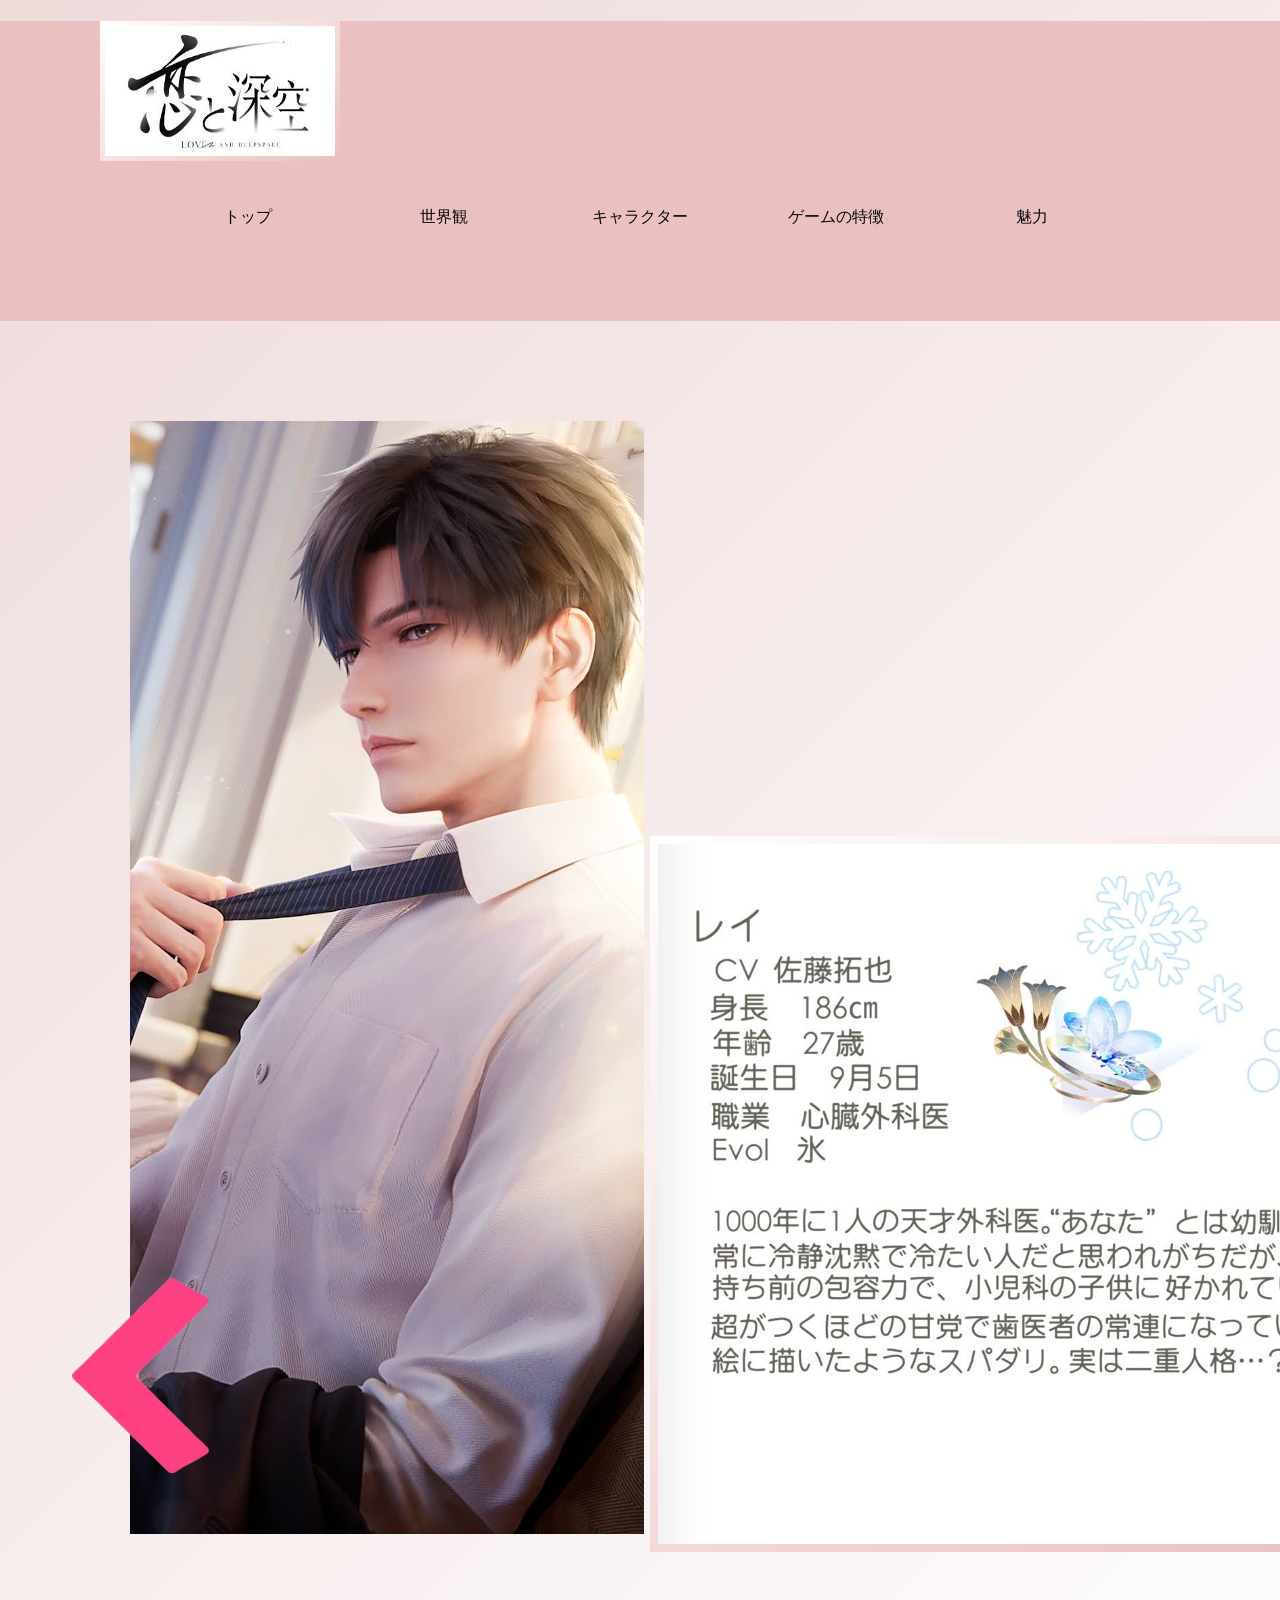
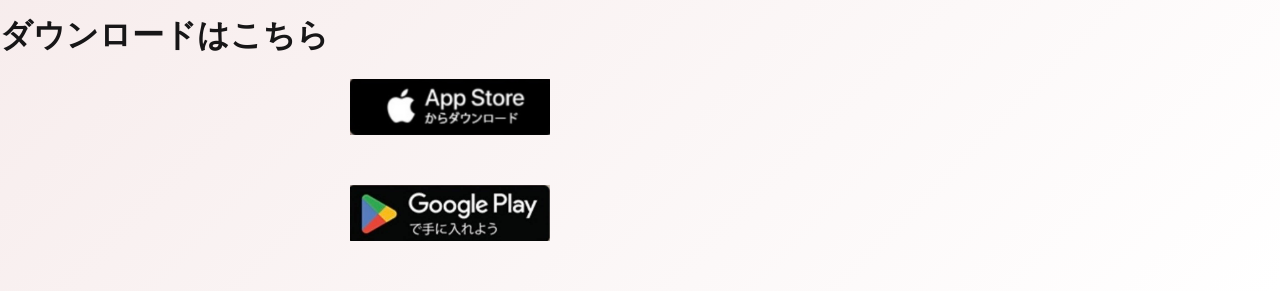
<file: rei.html>
<!DOCTYPE html>
<html lang="ja">


<html>
    <!-- ヘッダー -->
    <head>
        <meta charset="UTF-8">
        <title>トップ/恋と深空プロモーションページ</title>
        <link rel="stylesheet" href="css/LDSstyle.css">
    </head>


    <body>

     
      <header>
          <h1><img src="photo/IMG_1602.JPG" alt="ロゴ"></h1>

          <!-- グローバルナビゲーション -->
           <nav id="global_navi">
              <ul>
                 <li class="current"><a href="promotion.html">トップ</a></li>
                 <li><a href="LDSworld.html">世界観</a></li>
                 <li><a href="LDScharacter.html">キャラクター</a></li>
                  <li><a href="LDSgame.html">ゲームの特徴</a></li>
                  <li><a href="LDSpoint.html">魅力</a></li>
             </ul>
            </nav>
      </header>

      <wrapper>
        <section id="rei1">
        <img src="photo/IMG_1653.jpg" alt="">
        </section>

        <section id="rei2">
          <img src="photo/IMG_1787.jpg" alt="">
        </section>
        <section id="yajirusi">
        <a href="seiya.html"><img src="photo/IMG_1801.PNG"></a>
        </section>
        <section id="yajirusi2">
        <a href="homura.html"><img src="photo/IMG_1800.PNG"></a>
        </section>

      </wrapper>


      


       <!-- フッター -->
     <div id="footer">
                      <h1>ダウンロードはこちら</h1>
                  <h2>
                     <div id="footer_contact"><a href="https://apps.apple.com/jp/app/%E6%81%8B%E3%81%A8%E6%B7%B1%E7%A9%BA/id6443467980"><img src="photo/IMG_1625.jpg" alt="ダウンロードApple"></a></div>
                     <div id="footer_contact"><a href="https://play.google.com/store/apps/details?id=com.papegames.lysk.jp&hl=ja"><img src="photo/IMG_1624.jpg" alt="ダウンロードGoogle"></a></div>
                  </h2>
          </div>   
      </div>
    </body>
</html>
</file>
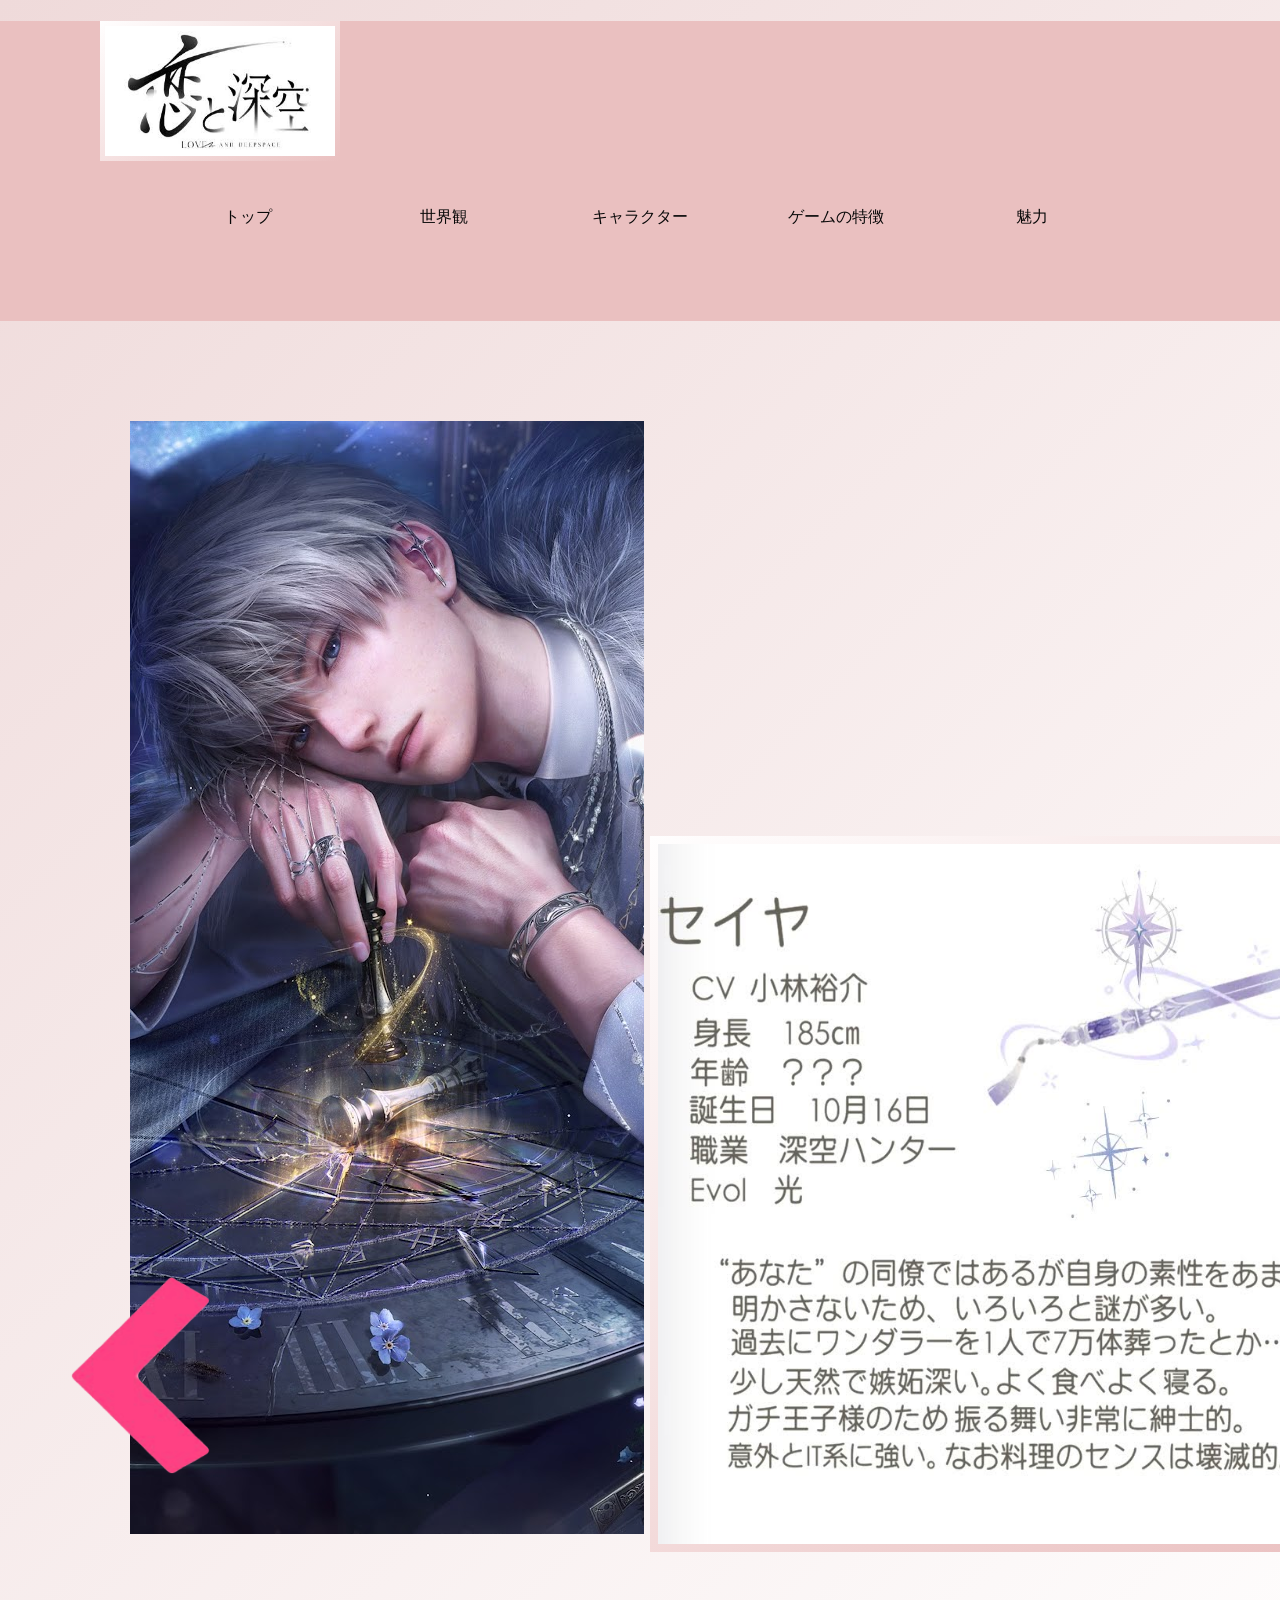
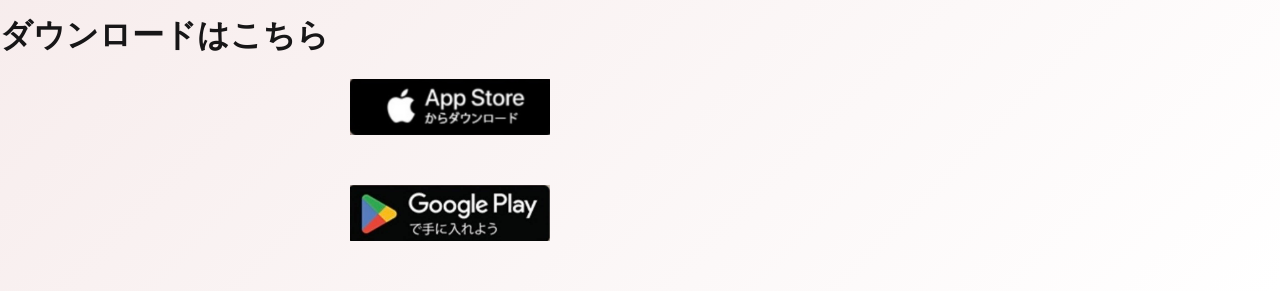
<file: seiya.html>
<!DOCTYPE html>
<html lang="ja">

<html>
    <!-- ヘッダー -->
    <head>
        <meta charset="UTF-8">
        <title>トップ/恋と深空プロモーションページ</title>
        <link rel="stylesheet" href="css/LDSstyle.css">
    </head>


    <body>
      <header>
          <h1><img src="photo/IMG_1602.JPG" alt="ロゴ"></h1>

          <!-- グローバルナビゲーション -->
           <nav id="global_navi">
              <ul>
                 <li class="current"><a href="promotion.html">トップ</a></li>
                 <li><a href="LDSworld.html">世界観</a></li>
                 <li><a href="LDScharacter.html">キャラクター</a></li>
                  <li><a href="LDSgame.html">ゲームの特徴</a></li>
                  <li><a href="LDSpoint.html">魅力</a></li>
             </ul>
            </nav>
      </header>

      <wrapper>
         <section id="rei1">
            <img src="photo/IMG_1643.jpg" alt="">
        </section>

        <section id="rei2">
           <img src="photo/IMG_1786.jpg" alt="">
        </section>
         <section id="yajirusi">
        <a href="mahiru.html"><img src="photo/IMG_1801.PNG"></a>
        </section>
        <section id="yajirusi2">
        <a href="rei.html"><img src="photo/IMG_1800.PNG"></a>
        </section>
      </wrapper>


    

       <!-- フッター -->
     <div id="footer">
                      <h1>ダウンロードはこちら</h1>
                  <h2>
                     <div id="footer_contact"><a href="https://apps.apple.com/jp/app/%E6%81%8B%E3%81%A8%E6%B7%B1%E7%A9%BA/id6443467980"><img src="photo/IMG_1625.jpg" alt="ダウンロードApple"></a></div>
                     <div id="footer_contact"><a href="https://play.google.com/store/apps/details?id=com.papegames.lysk.jp&hl=ja"><img src="photo/IMG_1624.jpg" alt="ダウンロードGoogle"></a></div>
                  </h2>
          </div>   
      </div>
    </body>
</html>
</file>
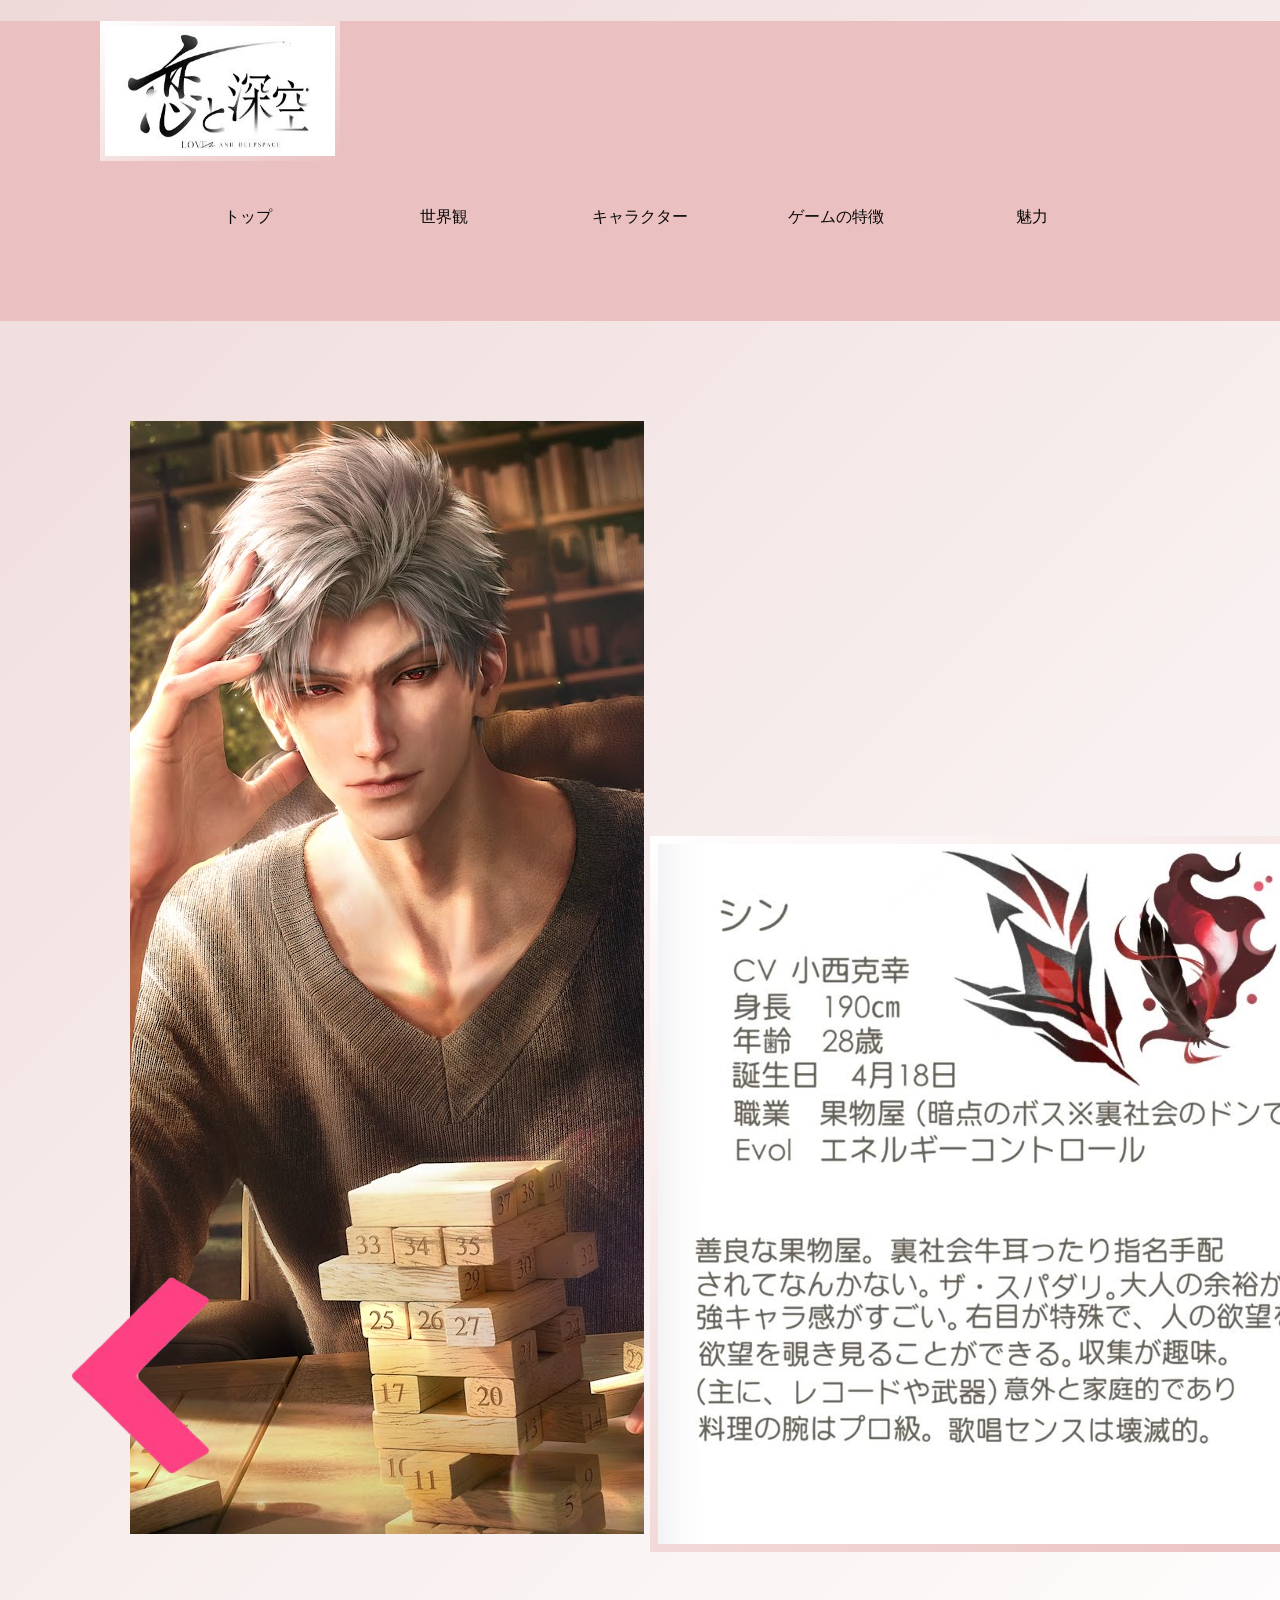
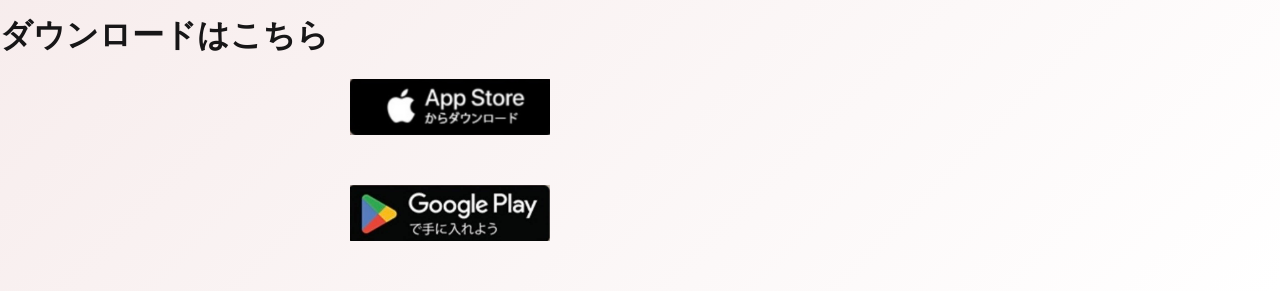
<file: sin.html>
<!DOCTYPE html>
<html lang="ja">

<html>
    <!-- ヘッダー -->
    <head>
        <meta charset="UTF-8">
        <title>トップ/恋と深空プロモーションページ</title>
        <link rel="stylesheet" href="css/LDSstyle.css">
    </head>


    <body>
      <header>
          <h1><img src="photo/IMG_1602.JPG" alt="ロゴ"></h1>

          <!-- グローバルナビゲーション -->
           <nav id="global_navi">
              <ul>
                 <li class="current"><a href="promotion.html">トップ</a></li>
                 <li><a href="LDSworld.html">世界観</a></li>
                 <li><a href="LDScharacter.html">キャラクター</a></li>
                  <li><a href="LDSgame.html">ゲームの特徴</a></li>
                  <li><a href="LDSpoint.html">魅力</a></li>
             </ul>
            </nav>
      </header>

      <wrapper>
       
         <section id="rei1">
           <img src="photo/IMG_1663.jpg" alt="">
        </section>

        <section id="rei2">
          <img src="photo/IMG_1789.jpg" alt="">
        </section>

         <section id="yajirusi">
        <a href="homura.html"><img src="photo/IMG_1801.PNG"></a>
        </section>
        <section id="yajirusi2">
        <a href="mahiru.html"><img src="photo/IMG_1800.PNG"></a>
        </section>

      </wrapper>


     <div id="footer">
                      <h1>ダウンロードはこちら</h1>
                  <h2>
                     <div id="footer_contact"><a href="https://apps.apple.com/jp/app/%E6%81%8B%E3%81%A8%E6%B7%B1%E7%A9%BA/id6443467980"><img src="photo/IMG_1625.jpg" alt="ダウンロードApple"></a></div>
                     <div id="footer_contact"><a href="https://play.google.com/store/apps/details?id=com.papegames.lysk.jp&hl=ja"><img src="photo/IMG_1624.jpg" alt="ダウンロードGoogle"></a></div>
                  </h2>
          </div>   
      </div>
    </body>
</html>
</file>
<file: css/LDSstyle.css>
@charset "utf-8";

body {margin: 0;padding: 0;color: #171617;}

body {
  height: 100vh;
  background: linear-gradient(135deg, #efdada, #ffffff);
}

header {
    width: 2000x;
    background-color: #eac0c0;
    height: 300px;
}




/* ロゴ */
header img {
    width: 230px;
    height: 130px;
 margin-left: 100px;
  display: inline-block;
  padding: 5px;
  background: linear-gradient(145deg, #fffefe, #eac0c0);
}



/* グローバルナビゲーション */
#global_navi {
    width: 980px;
    clear:both;
    overflow: hidden;
    margin: 16px auto;
}

#global_navi ul {
    list-style: none;
    margin:0 ;
    padding: 0;
   
}

#global_navi ul li {
    width: 195px;
    float: left;
    margin-right: 1px;
    text-align: center;
}

#global_navi ul li a {
    padding: 16px;
    display: block;
    background-color: #eac0c0;
    color: #080808;
    text-decoration: none;
    transition: background-color 0.2s linear;
}

#global_navi ul li a:hover {
    background-color: #edebe7;
    border-bottom: 5px solid #f49e9e;
}



/* ダウンロードリンクのサイズ */
#footer_contact img {
  width: 200px;
  height: auto;
  margin: 0 0 50px 0;
}

#footer_contact img {
    width: 0 200px;
    float: left;
    margin-right: 100px;
    margin-left: 350px;
    text-align: center;
}


/* メインビジュアルスライドショー */

#main_visual  {
    width: 900px;
    margin: 0px 50px 0px 200px;
   
}

#main_visual img {
  position: absolute;
  object-fit: cover;
  opacity: 0;
  animation: slideShow 25s infinite;
   border:  7px solid #eac0c0
}


#main_visual img:nth-child(1) { animation-delay: 0s; }
#main_visual img:nth-child(2) { animation-delay: 5s; }
#main_visual img:nth-child(3) { animation-delay: 10s; }
#main_visual img:nth-child(4) { animation-delay: 15s; }
#main_visual img:nth-child(5) { animation-delay: 20s; }


@keyframes slideShow {
  0%   { opacity: 0; }
  8%   { opacity: 1; }
  20%  { opacity: 1; }
  28%  { opacity: 0; }
  100% { opacity: 0; }
}

/* フッター高さ */
#main_visual {
  width: 800px;
  margin: 0px 50px 0px 200px;
  position: relative;  
  height: 700px;       
}





/* ここから世界観*/
#World h1 {
   text-align: center;
}

#World h1{
    font-size: 50px;
}

#mirai img {
    width: 700px;
    height: 450px;
    float: right;
    margin: 100px 70px 0 100px;
  
 border: 13px solid #eac0c0;
  padding: 3px;   
}

#mirai h2 { 
    font-size: 40px;
   position: relative;
   left: 100px;
}

#mirai h2 {
    width: 400px;
    height: 60px;
}

#mirai h2 { 
     border-left: 8px solid #eac0c0;
     padding: 10px 15px;
     background: #f7eeee;
}

#mirai p {
    font-size: 18px;
   position: relative;
   left: 100px;
   top: 50px;
}

#batol img {
    width: 800px;
    height: 550px;
    float: left;
   margin: 0 0 50px 0;
   border: 13px solid #eac0c0;
  padding: 3px;   
}

#batol h2 {
    width: 500px;
    height: 70px;
}

#batol h2 {
    font-size: 29px;
   margin: 500px 0 0 900px;
   border-left: 8px solid #eac0c0;
     padding: 10px 15px;
     background: #f7eeee;
}

#batol p {
    font-size: 18px;
    position: relative;
   left: 35px;
   top: 50px;
}

#batol2 img {
    width: 350px;
    height: 460px;
    float: right;
    margin-right: 100px;
    animation: float 2s ease-in-out infinite;
}

#Evol h2 {
    width: 500px;
    margin-top: 500px;
    font-size: 40px;
    border-left: 8px solid #eac0c0;
    padding: 10px 15px;
    background: #f7eeee;
}


#Evol img {
    width: 700px;
    height: 550px;
    float: right;
    margin: 100px 70px 0 100px;
   border: 13px solid #eac0c0;
  padding: 3px;   
}

#Evol p {
    font-size: 18px;
}



#sin img {
    width: 450px;
    height: 550px;
    animation: float 2s ease-in-out infinite;
}



/* ここからキャラクター */
#character h1 {
    font-size: 40px;
    text-align: center;
}

/* キャラクター画像調整 */
 #character img {
  width: 500px;
  height: 600px;
  object-fit: cover;
  margin: 0 0 0 100px;
}

#character ul {
    list-style: none;
    margin: 0;
    padding: 0;
}


#character ul li{
    width: 50%;
    float: left;
    text-align: center;
    font-size: 35px;
     font-weight: bold;
}
  
#character img {
    border: 10px solid #eac0c0;
    border-radius: 15px;    
  border-radius: 15px;
  box-shadow: 0 6px 15px rgba(0,0,0,0.15);
  transition: 0.3s;
}

#character img:hover {
  transform: scale(1.05);
}

/* キャラプロフィール */
#rei1 img {
    margin-left: 130px;
    margin-top: 100px;
}

#rei2 img {
    width: 700px;
    height: 700px;
    margin-left: 650px;
    margin-top: -800px;
     display: inline-block;
  padding: 8px;
  background: linear-gradient(145deg, #fffefe, #eac0c0);
}

#yajirusi img {
    width: 300px;
    height: 400px;
    margin-top: -490px;
}

#yajirusi img:hover {
  transform: scale(1.25);
}

#yajirusi2 img {
    width: 280px;
    height: 400px;
    margin-left: 1250px;
    margin-top: -1500px;
}

#yajirusi2 img:hover {
  transform: scale(1.25);
}


/* ここからゲームの特徴 */
#game h1 {
    font-size: 40px;
    text-align: center;
}

#story h2 { 
    font-size: 35px;
   position: relative;
   left: 700px;
   top: 100px;
    width: 550px;
    border-left: 8px solid #eac0c0;
    padding: 10px 15px;
    background: #f7eeee;
}

#story img {
    width: 550px;
    height: 700px;
    float: right;
    margin-top: -400px;
    animation: float 2s ease-in-out infinite;
}



#story p {
   
     font-size: 23px;
      position: relative;
   left: 800px;
   top: 200px;
}

#vo1 {
  width: 500px;
  height: 950px;
  object-fit: cover;
 margin-left: 100px;
}

#action h2 { 
    font-size: 35px;
   position: relative;
   left: 150px;
   top: 100px;
    width: 550px;
    border-left: 8px solid #eac0c0;
    padding: 10px 15px;
    background: #f7eeee;
}



#vo {
    width: 750px;
    height: 380px;
    object-fit: cover;
    margin-left: 750px;
}



#action p {
     font-size: 22px;
      position: relative;
  left: 80px;
   top: 250px;
}

#st h2 { 
    font-size: 35px;
   position: relative;
   left: 800px;
   top: 100px;
    width: 550px;
    border-left: 8px solid #eac0c0;
    padding: 10px 15px;
    background: #f7eeee;
}

#st img {
    width: 500px;
    height: 650px;
     object-fit: cover;
     margin-top: -50px;
     margin-left: 100px;
     
}

#st2 img {
    width: 550px;
    height: 700px;
    float: right;
    margin-top: -400px;
    animation: float 2s ease-in-out infinite;
}

#st p {
    font-size: 23px;
    margin-top: 200px;
    float: right;
    margin-right: 200px;
    margin-top: -500px;
}

#tukisoi h2 { 
    font-size: 35px;
   position: relative;
  left: 50px;
   top: 100px;
    width: 550px;
    border-left: 8px solid #eac0c0;
    padding: 10px 15px;
    background: #f7eeee;
}

#tukisoi p {
    font-size: 18px;
    margin-top: 150px;
    margin-left: 200px;
}   

 #gallery img {
  width: 350px;
  height: 450px;
  object-fit: cover;
  margin: 0 0 0 100px;
  padding: 20px 25px;
    background: #edcece;
}

#gallery ul {
    list-style: none;
    margin: 0;
    padding: 0;
}


#gallery ul li{
   margin-top: 100px;
    width: 50%;
    float: left;
    text-align: center;
    font-size: 30px;
    font-weight: bold;
}

#story img {
    float: right;
    margin-right: 200px;
    margin-top: 150px;
    width: 600px;
    height: 700px;
}

#st p img {
    width: 650px;
    height: 750px;
    margin-top: -50px;
}




/* ここから魅力 */
#mi1 h1 {
    font-size: 40px;
    text-align: center;    
}

#mi1 h2{
    font-size: 30px;
       margin-left: 500px;
    width: 550px;
    text-align: center;
     border-left: 8px solid #eac0c0;
    padding: 10px 15px;
    background: #f7eeee;
}

#mi1 p {
    font-size: 18px;
    text-align: center;
}

#mi1 img {
    width: 350px;
    height: 650px;
    float: right;
    margin-top: -700px;
  animation: float 2s ease-in-out infinite;
}

/* アニメーション */
@keyframes float {
  0% {
    transform: translateY(0);
  }
  50% {
    transform: translateY(-20px);
  }
  100% {
    transform: translateY(0);
  }
}


#mi2 img {
    width: 500px;
    height: 700px;
    float: left;
    margin-top: -1200px;
    animation: float 2s ease-in-out infinite;
}
</file>
